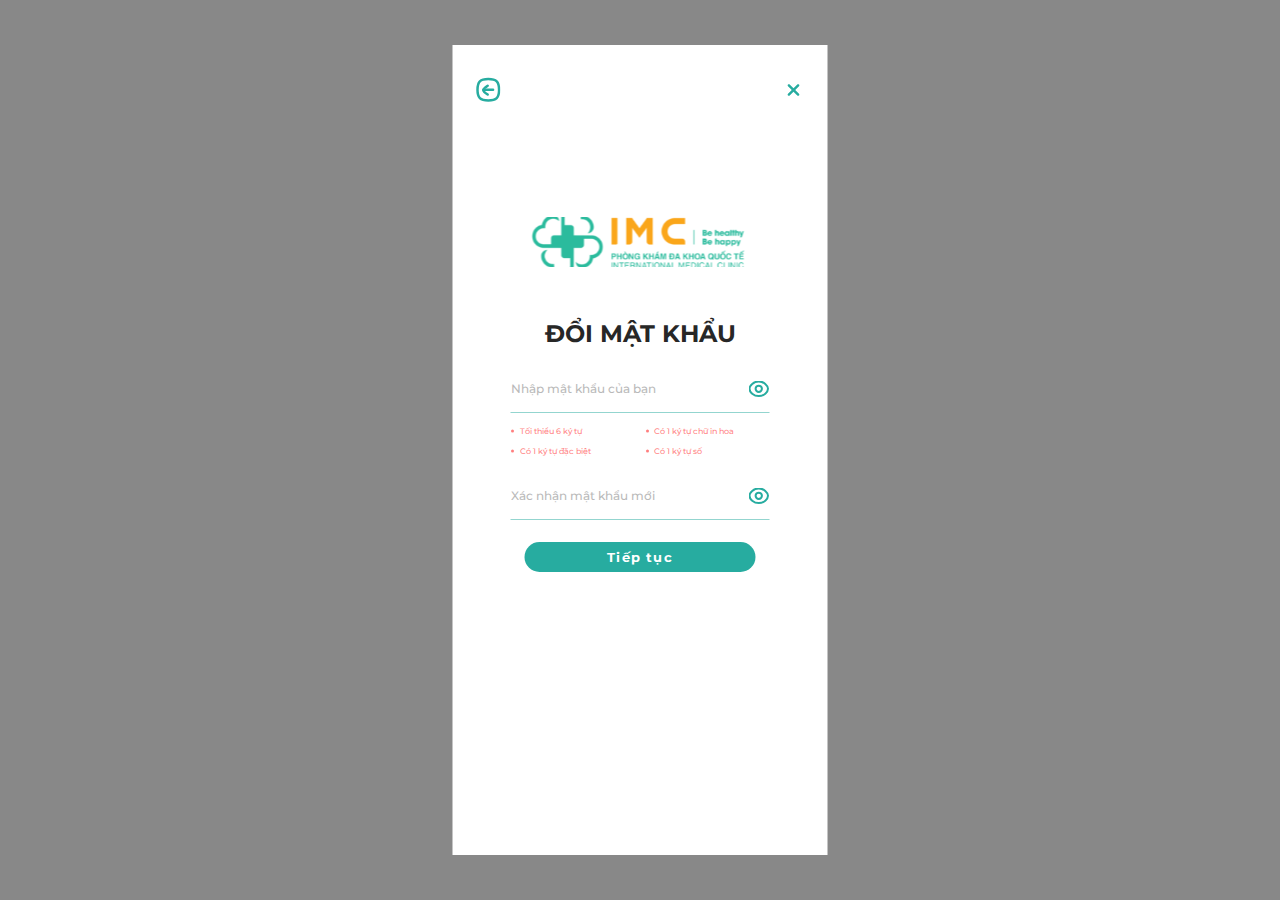
<file: component/change-password/index.html>
<!DOCTYPE html>
<html lang="en">
<head>
    <meta charset="UTF-8">
    <meta http-equiv="X-UA-Compatible" content="IE=edge">
    <meta name="viewport" content="width=device-width, initial-scale=1.0">
    <title>Document</title>
    <link rel="stylesheet" href="../../css/main.css">
    <link rel="stylesheet" href="../../css/change-password.css">
</head>
<body style="background: #888;">
    <div class="layout">
        <header>
            <div class="icon-back">
                <img src="../../icon/icon-back.svg" alt="">
            </div>
            <div class="icon-close">
                <img src="../../icon/icon-close.svg" alt="">
            </div>
        </header>

        <main>
            <div class="logo">
                <img src="../../images/logo-login.svg" alt="">
            </div>
            <div class="box-login">
                <h1 class="title">ĐỔI MẬT KHẨU</h1>

                <div class="box-input">
                    <input type="text" placeholder="Nhập mật khẩu của bạn">
                    <img src="../../icon/icon-eye.svg" alt="">
                </div>
                <ul class="note-password">
                    <li>Tối thiểu 6 ký tự</li>
                    <li>Có 1 ký tự chữ in hoa</li>
                    <li>Có 1 ký tự đặc biệt</li>
                    <li>Có 1 ký tự số </li>
                </ul>
                <div class="box-input">
                    <input type="text" placeholder="Xác nhận mật khẩu mới">
                    <img src="../../icon/icon-eye.svg" alt="">
                </div>

                <button>Tiếp tục</button>
            </div>
        </main>
    </div>
</body>
</html>
</file>
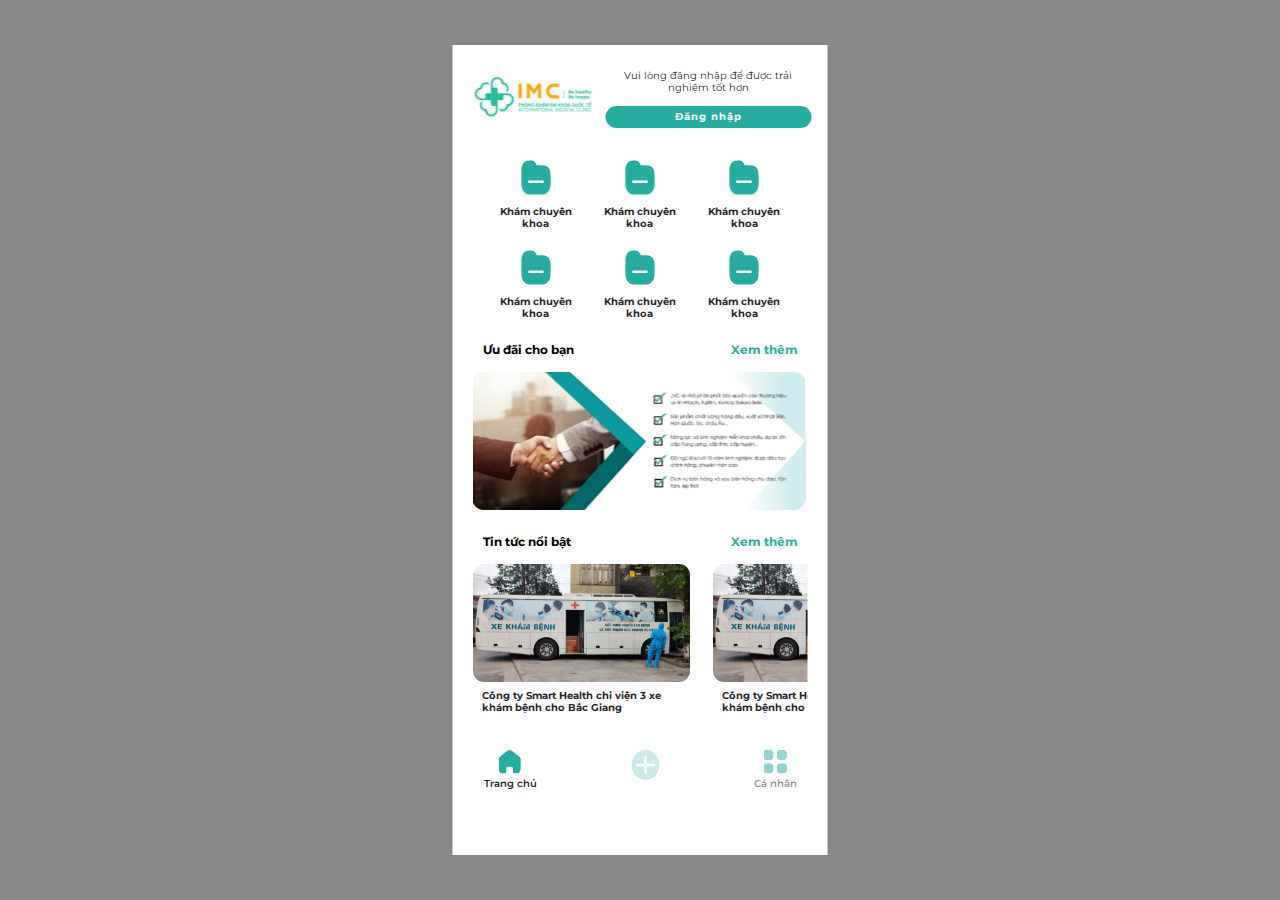
<file: component/home/index.html>
<!DOCTYPE html>
<html lang="en">
<head>
    <meta charset="UTF-8">
    <meta http-equiv="X-UA-Compatible" content="IE=edge">
    <meta name="viewport" content="width=device-width, initial-scale=1.0">
    <title>Document</title>
    <link rel="stylesheet" href="../../css/main.css">
    <link rel="stylesheet" href="../../css/home.css">
</head>
<body style="background: #888;">
    <div class="layout">
        <header>
            <div class="logo">
                <img src="../../images/logo.svg" alt="">
            </div>
            <div class="box-txt">
                <p>Vui lòng đăng nhập để được trải nghiệm tốt hơn</p>
                <button>Đăng nhập</button>
            </div>
        </header>

        <main>
            <ul class="list-service">
                <li>
                    <div class="box-img">
                        <img src="../../icon/icon-folder.svg" alt="">
                    </div>
                    <div class="box-txt">
                        <p>Khám chuyên khoa</p>
                    </div>
                </li>
                <li>
                    <div class="box-img">
                        <img src="../../icon/icon-folder.svg" alt="">
                    </div>
                    <div class="box-txt">
                        <p>Khám chuyên khoa</p>
                    </div>
                </li>
                <li>
                    <div class="box-img">
                        <img src="../../icon/icon-folder.svg" alt="">
                    </div>
                    <div class="box-txt">
                        <p>Khám chuyên khoa</p>
                    </div>
                </li>
                <li>
                    <div class="box-img">
                        <img src="../../icon/icon-folder.svg" alt="">
                    </div>
                    <div class="box-txt">
                        <p>Khám chuyên khoa</p>
                    </div>
                </li>
                <li>
                    <div class="box-img">
                        <img src="../../icon/icon-folder.svg" alt="">
                    </div>
                    <div class="box-txt">
                        <p>Khám chuyên khoa</p>
                    </div>
                </li>
                <li>
                    <div class="box-img">
                        <img src="../../icon/icon-folder.svg" alt="">
                    </div>
                    <div class="box-txt">
                        <p>Khám chuyên khoa</p>
                    </div>
                </li>
            </ul>

            <div class="promotion">
                <div class="title">
                    <span>Ưu đãi cho bạn</span>
                    <span style="color: #27ACA0; cursor: pointer;">Xem thêm</span>
                </div>
                <div class="box-img">
                    <img src="../../images/banner-post.svg" alt="">
                </div>
            </div>

            <div class="promotion">
                <div class="title">
                    <span>Tin tức nổi bật</span>
                    <span style="color: #27ACA0; cursor: pointer;">Xem thêm</span>
                </div>
                <ul class="list-post">
                    <li>
                        <div class="box-img">
                            <img src="../../images/banner.svg" alt="">
                        </div>
                        <div class="box-txt">
                            <p>Công ty Smart Health chi viện 3 xe khám bệnh cho Bắc Giang</p>
                        </div>
                    </li>
                    <li>
                        <div class="box-img">
                            <img src="../../images/banner.svg" alt="">
                        </div>
                        <div class="box-txt">
                            <p>Công ty Smart Health chi viện 3 xe khám bệnh cho Bắc Giang</p>
                        </div>
                    </li>
                    <li>
                        <div class="box-img">
                            <img src="../../images/banner.svg" alt="">
                        </div>
                        <div class="box-txt">
                            <p>Công ty Smart Health chi viện 3 xe khám bệnh cho Bắc Giang</p>
                        </div>
                    </li>
                    <li>
                        <div class="box-img">
                            <img src="../../images/banner.svg" alt="">
                        </div>
                        <div class="box-txt">
                            <p>Công ty Smart Health chi viện 3 xe khám bệnh cho Bắc Giang</p>
                        </div>
                    </li>
                </ul>
            </div>

        </main>

        <footer>
            <ul class="list-footer">
                <li class="active">
                    <div class="box-img">
                        <img src="../../icon/icon-home.svg" alt="">
                    </div>
                    <div class="box-txt">
                        Trang chủ
                    </div>
                </li>
                <li>
                    <div class="box-img">
                        <img src="../../icon/icon-add.svg" alt="">
                    </div>
                </li>
                <li>
                    <div class="box-img">
                        <img src="../../icon/icon-profile.svg" alt="">
                    </div>
                    <div class="box-txt">
                        Cá nhân
                    </div>
                </li>
            </ul>
        </footer>
    </div>
</body>
</html>
</file>
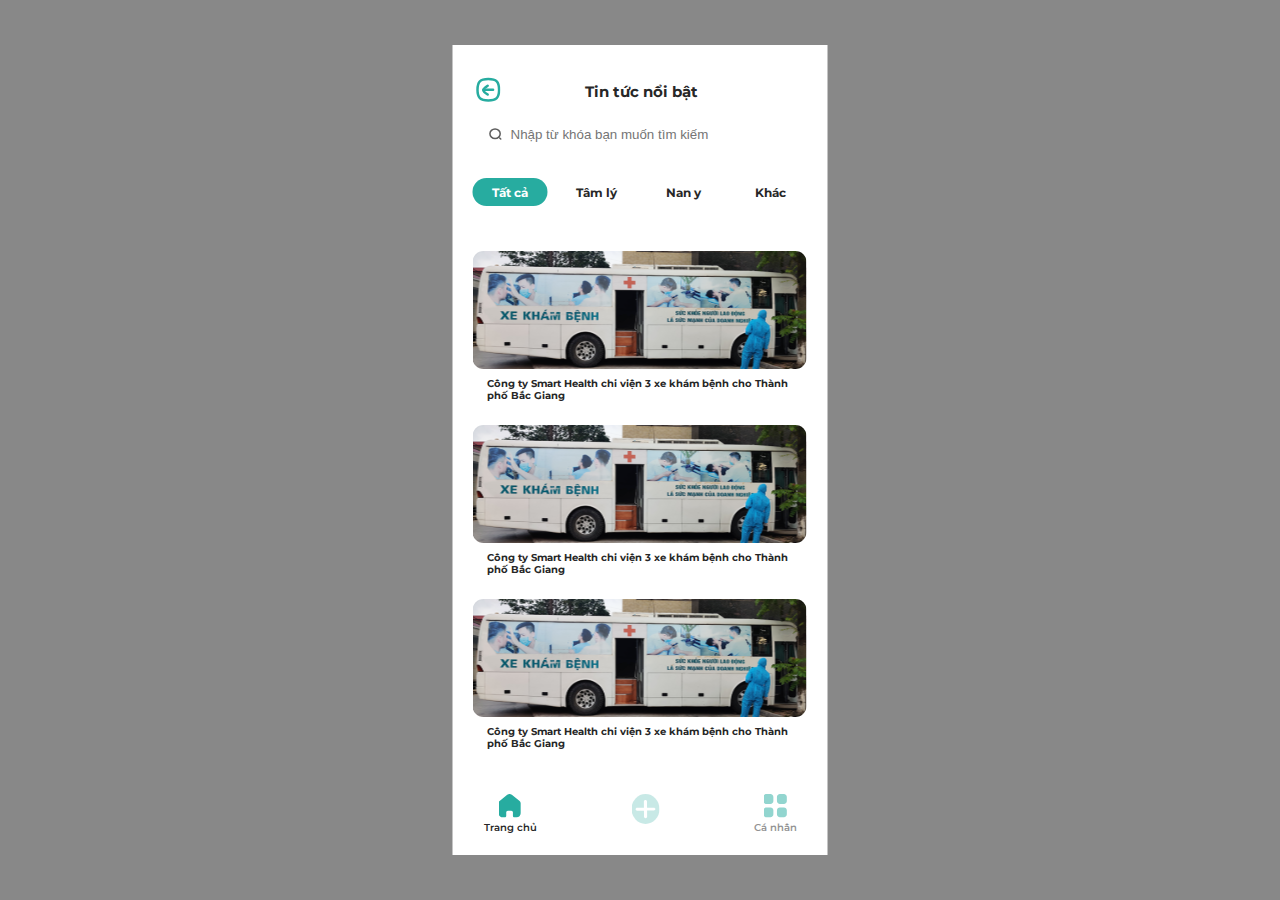
<file: component/lisst-post/index.html>
<!DOCTYPE html>
<html lang="en">
<head>
    <meta charset="UTF-8">
    <meta http-equiv="X-UA-Compatible" content="IE=edge">
    <meta name="viewport" content="width=device-width, initial-scale=1.0">
    <title>Document</title>
    <link rel="stylesheet" href="../../css/main.css">
    <link rel="stylesheet" href="../../css/list-post.css">
</head>
<body style="background: #888;">
    <div class="layout">
        <header>
            <div class="icon-back">
                <img src="../../icon/icon-back.svg" alt="">
            </div>
            <div class="title">
                <p>Tin tức nổi bật</p>
            </div>
            <div class="icon-close" style="opacity: 0;">
                <img src="../../icon/icon-close.svg" alt="">
            </div>
        </header>

        <div class="header-search">
            <input type="text" name="" id="" placeholder="Nhập từ khóa bạn muốn tìm kiếm">
            <img src="../../icon/icon-search.svg" alt="">
        </div>

        <main>
            <ul class="list-tab-post">
                <li class="active">Tất cả</li>
                <li>Tâm lý</li>
                <li>Nan y</li>
                <li>Khác</li>
            </ul>

            <ul class="list-content-post">
                <li>
                    <div class="box-img">
                        <img src="../../images/banner-1.svg" alt="">
                    </div>
                    <div class="box-txt">
                        <p>Công ty Smart Health chi viện 3 xe khám bệnh cho Thành phố Bắc Giang</p>
                    </div>
                </li>
                <li>
                    <div class="box-img">
                        <img src="../../images/banner-1.svg" alt="">
                    </div>
                    <div class="box-txt">
                        <p>Công ty Smart Health chi viện 3 xe khám bệnh cho Thành phố Bắc Giang</p>
                    </div>
                </li>
                <li>
                    <div class="box-img">
                        <img src="../../images/banner-1.svg" alt="">
                    </div>
                    <div class="box-txt">
                        <p>Công ty Smart Health chi viện 3 xe khám bệnh cho Thành phố Bắc Giang</p>
                    </div>
                </li>
            </ul>
        </main>

        <footer>
            <ul class="list-footer">
                <li class="active">
                    <div class="box-img">
                        <img src="../../icon/icon-home.svg" alt="">
                    </div>
                    <div class="box-txt">
                        Trang chủ
                    </div>
                </li>
                <li>
                    <div class="box-img">
                        <img src="../../icon/icon-add.svg" alt="">
                    </div>
                </li>
                <li>
                    <div class="box-img">
                        <img src="../../icon/icon-profile.svg" alt="">
                    </div>
                    <div class="box-txt">
                        Cá nhân
                    </div>
                </li>
            </ul>
        </footer>
    </div>
</body>
</html>
</file>
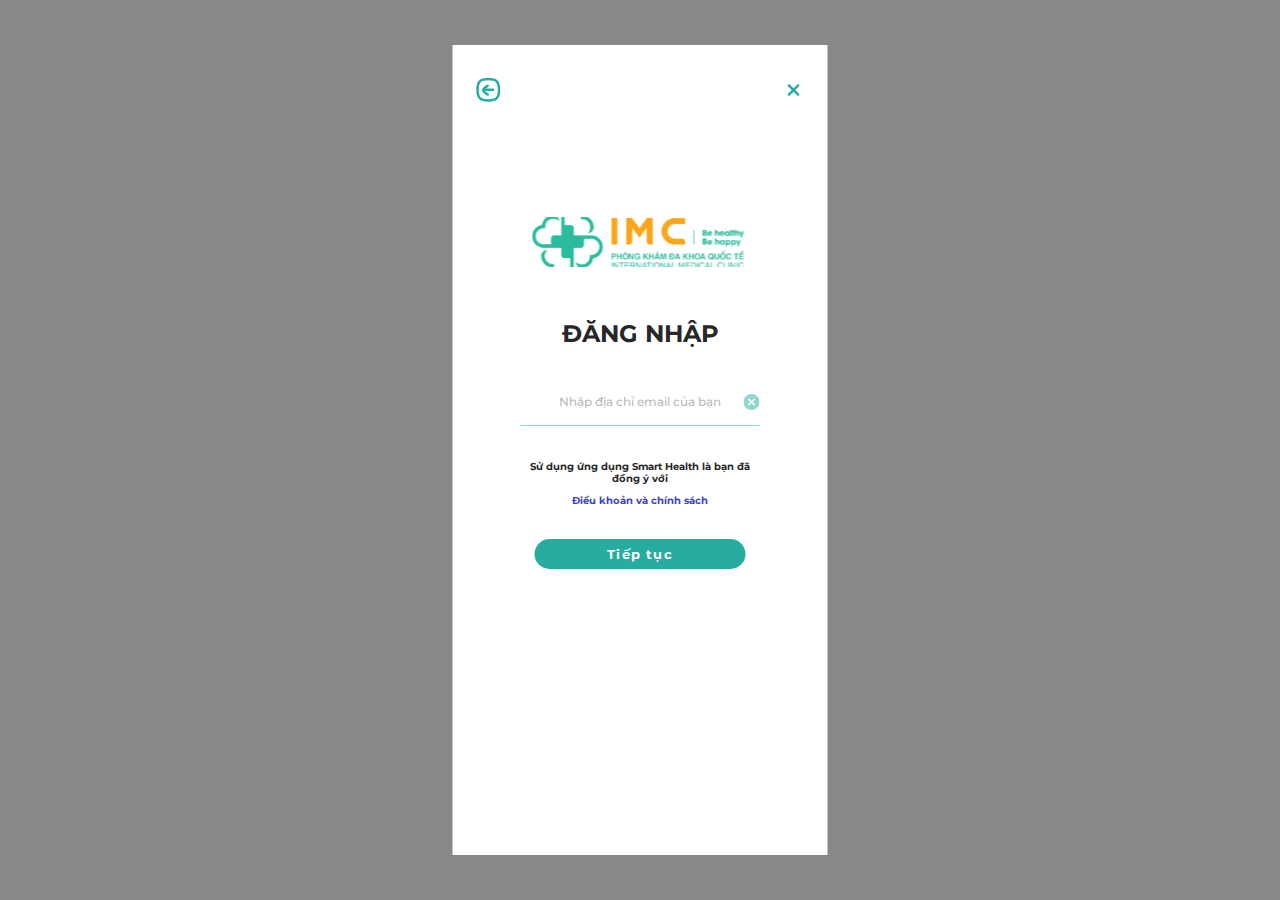
<file: component/login/index.html>
<!DOCTYPE html>
<html lang="en">
<head>
    <meta charset="UTF-8">
    <meta http-equiv="X-UA-Compatible" content="IE=edge">
    <meta name="viewport" content="width=device-width, initial-scale=1.0">
    <title>Document</title>
    <link rel="stylesheet" href="../../css/main.css">
    <link rel="stylesheet" href="../../css/login.css">
</head>
<body style="background: #888;">
    <div class="layout">
        <header>
            <div class="icon-back">
                <img src="../../icon/icon-back.svg" alt="">
            </div>
            <div class="icon-close">
                <img src="../../icon/icon-close.svg" alt="">
            </div>
        </header>

        <main>
            <div class="logo">
                <img src="../../images/logo-login.svg" alt="">
            </div>
            <div class="box-login">
                <h1 class="title">ĐĂNG NHẬP</h1>
                <div class="box-input">
                    <input type="text" placeholder="Nhập địa chỉ email của bạn">
                    <img src="../../icon/icon-clear.svg" alt="">
                </div>
                <p class="note">Sử dụng ứng dụng Smart Health là bạn đã đồng ý với</p>
                <p class="note" style="color: #3A40CB; cursor: pointer;">Điều khoản và chính sách</p>
                <button>Tiếp tục</button>
            </div>
        </main>
    </div>
</body>
</html>
</file>
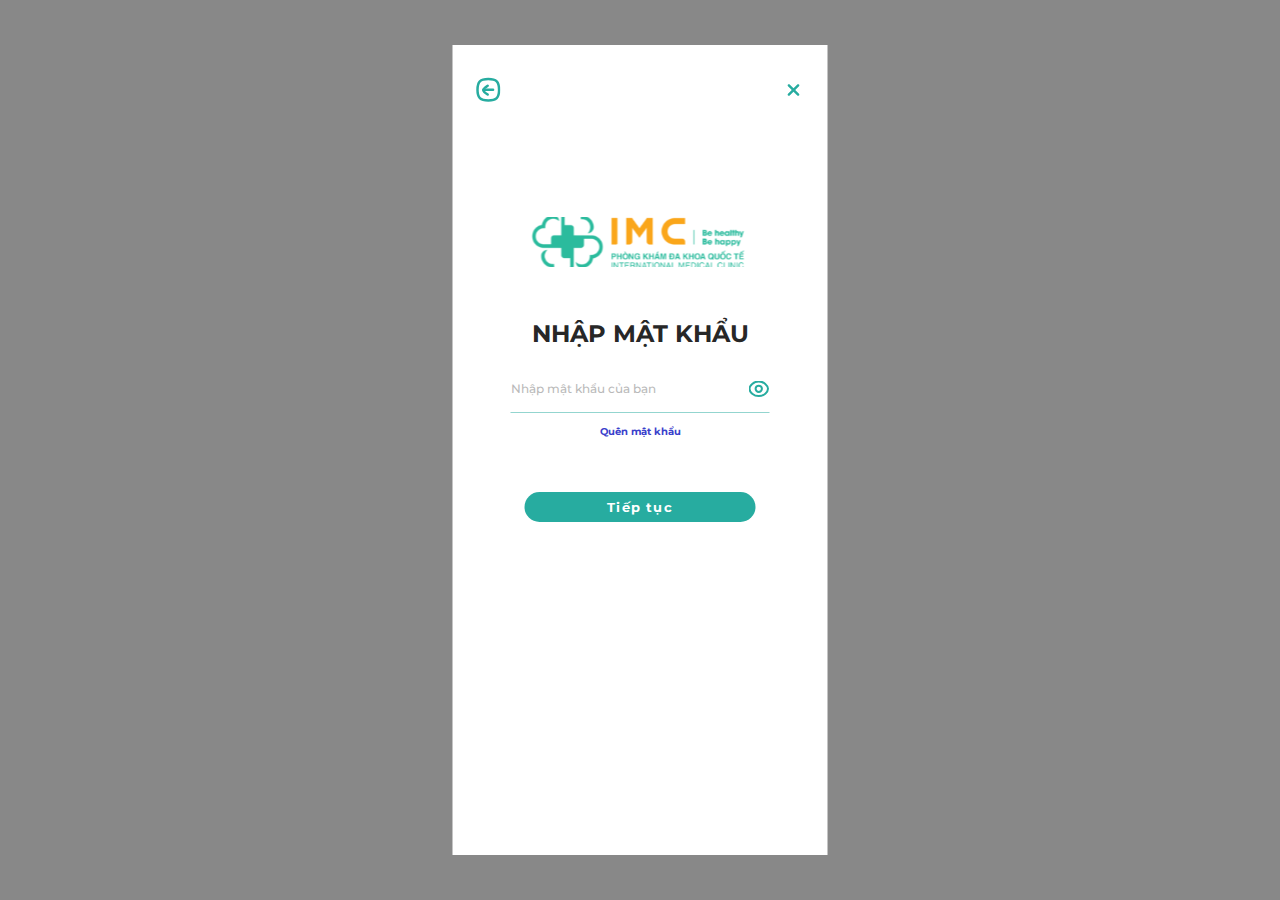
<file: component/password/index.html>
<!DOCTYPE html>
<html lang="en">
<head>
    <meta charset="UTF-8">
    <meta http-equiv="X-UA-Compatible" content="IE=edge">
    <meta name="viewport" content="width=device-width, initial-scale=1.0">
    <title>Document</title>
    <link rel="stylesheet" href="../../css/main.css">
    <link rel="stylesheet" href="../../css/password.css">
</head>
<body style="background: #888;">
    <div class="layout">
        <header>
            <div class="icon-back">
                <img src="../../icon/icon-back.svg" alt="">
            </div>
            <div class="icon-close">
                <img src="../../icon/icon-close.svg" alt="">
            </div>
        </header>

        <main>
            <div class="logo">
                <img src="../../images/logo-login.svg" alt="">
            </div>
            <div class="box-login">
                <h1 class="title">NHẬP MẬT KHẨU</h1>
                <div class="box-input">
                    <input type="text" placeholder="Nhập mật khẩu của bạn">
                    <img src="../../icon/icon-eye.svg" alt="">
                </div>
                <p class="note" style="color: #3A40CB; cursor: pointer;">Quên mật khẩu</p>
                <button>Tiếp tục</button>
            </div>
        </main>
    </div>
</body>
</html>
</file>
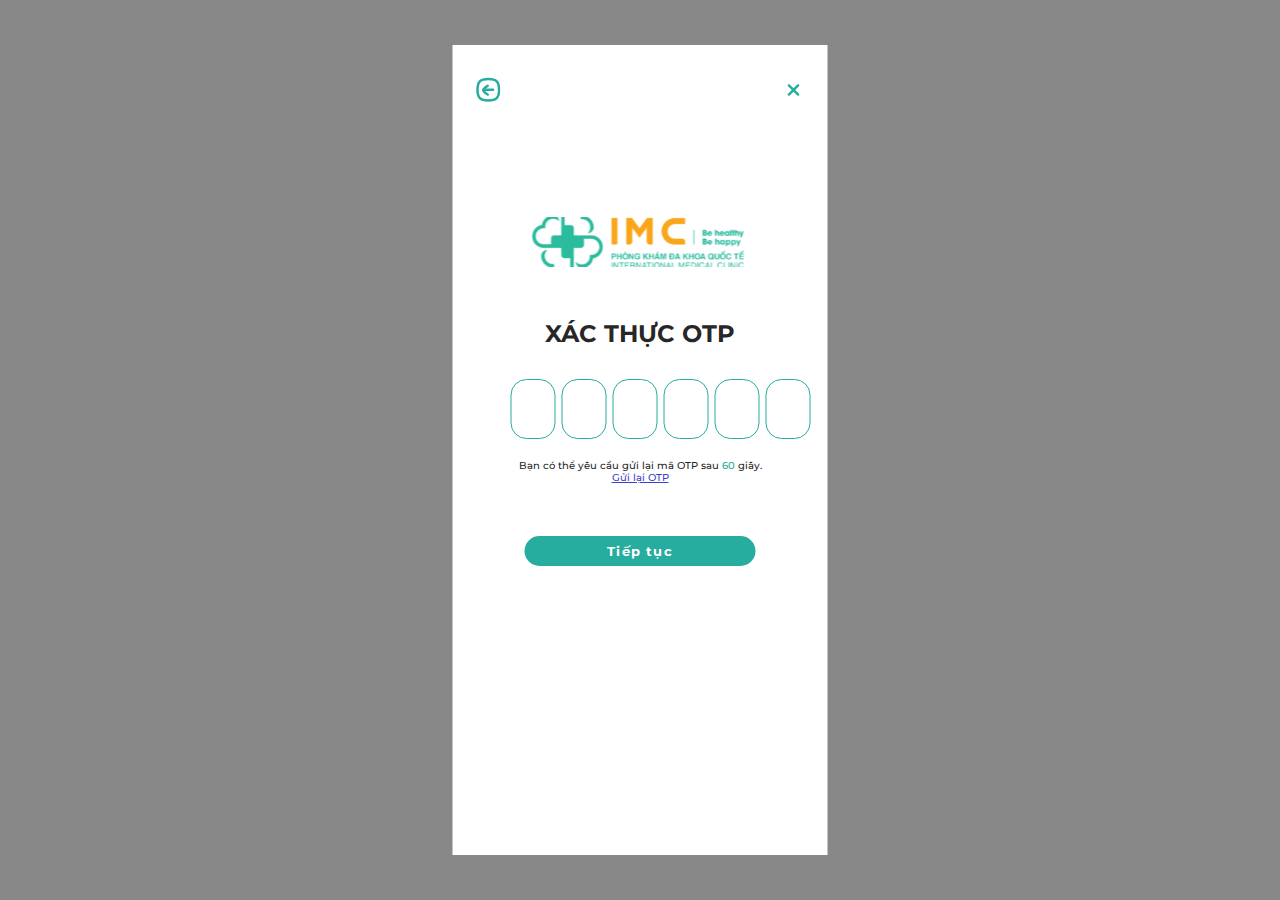
<file: component/profile/index.html>
<!DOCTYPE html>
<html lang="en">
<head>
    <meta charset="UTF-8">
    <meta http-equiv="X-UA-Compatible" content="IE=edge">
    <meta name="viewport" content="width=device-width, initial-scale=1.0">
    <title>Document</title>
    <link rel="stylesheet" href="../../css/main.css">
    <link rel="stylesheet" href="../../css/verify-otp.css">
</head>
<body style="background: #888;">
    <div class="layout">
        <header>
            <div class="icon-back">
                <img src="../../icon/icon-back.svg" alt="">
            </div>
            <div class="icon-close">
                <img src="../../icon/icon-close.svg" alt="">
            </div>
        </header>

        <main>
            <div class="logo">
                <img src="../../images/logo-login.svg" alt="">
            </div>
            <div class="box-login">
                <h1 class="title">XÁC THỰC OTP</h1>
                <div class="box-otp">
                    <input type="number" name="" id="">
                    <input type="number" name="" id="">
                    <input type="number" name="" id="">
                    <input type="number" name="" id="">
                    <input type="number" name="" id="">
                    <input type="number" name="" id="">
                </div>
                <p class="text">
                    Bạn có thể yêu cầu gửi lại mã OTP sau <span style="color: #27ACA0">60</span> giây. <u style="color: #3A40CB">Gửi lại OTP</u>
                </p>
                <button>Tiếp tục</button>
            </div>
        </main>
    </div>
</body>
</html>
</file>
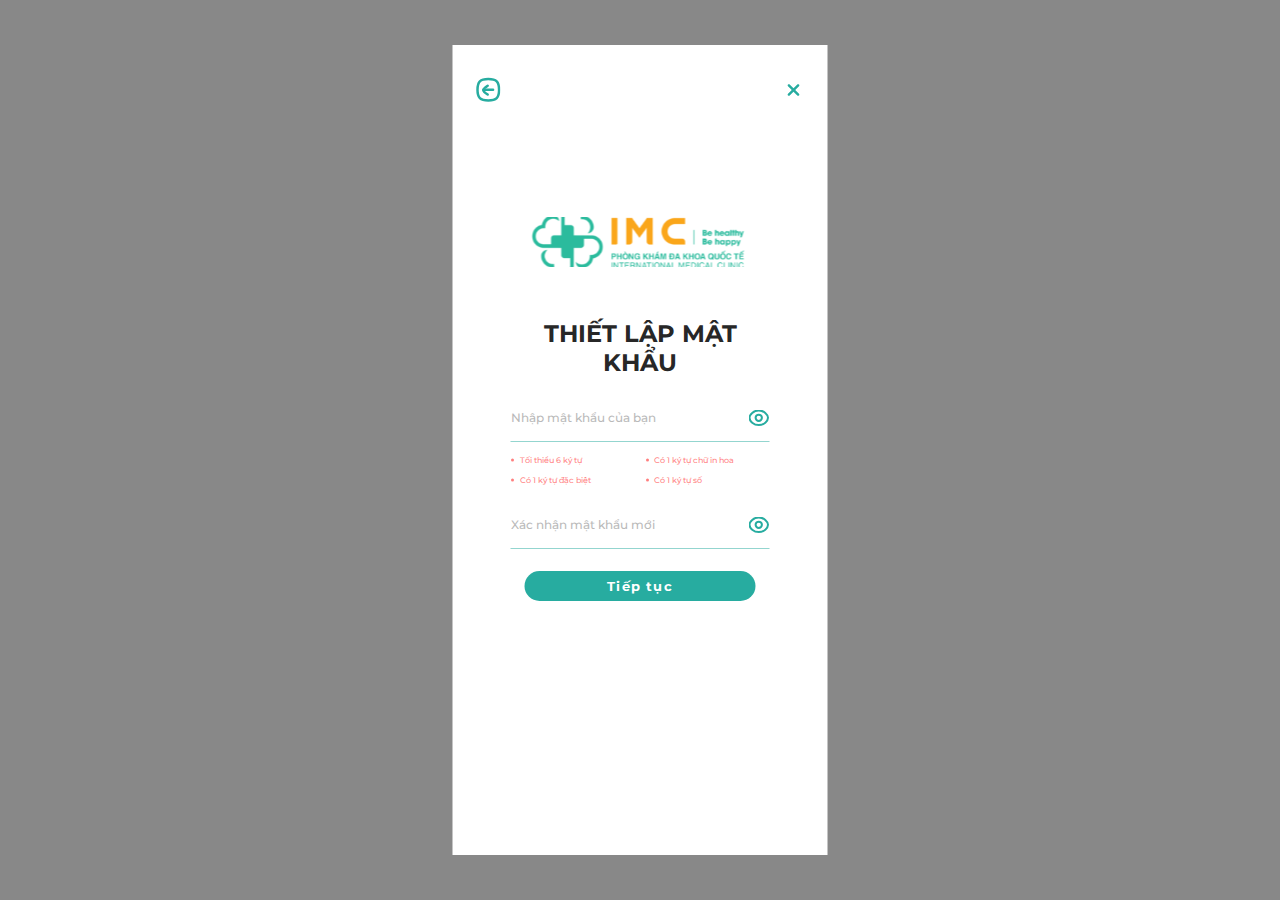
<file: component/set-password/index.html>
<!DOCTYPE html>
<html lang="en">
<head>
    <meta charset="UTF-8">
    <meta http-equiv="X-UA-Compatible" content="IE=edge">
    <meta name="viewport" content="width=device-width, initial-scale=1.0">
    <title>Document</title>
    <link rel="stylesheet" href="../../css/main.css">
    <link rel="stylesheet" href="../../css/change-password.css">
</head>
<body style="background: #888;">
    <div class="layout">
        <header>
            <div class="icon-back">
                <img src="../../icon/icon-back.svg" alt="">
            </div>
            <div class="icon-close">
                <img src="../../icon/icon-close.svg" alt="">
            </div>
        </header>

        <main>
            <div class="logo">
                <img src="../../images/logo-login.svg" alt="">
            </div>
            <div class="box-login">
                <h1 class="title">THIẾT LẬP MẬT KHẨU</h1>

                <div class="box-input">
                    <input type="text" placeholder="Nhập mật khẩu của bạn">
                    <img src="../../icon/icon-eye.svg" alt="">
                </div>
                <ul class="note-password">
                    <li>Tối thiểu 6 ký tự</li>
                    <li>Có 1 ký tự chữ in hoa</li>
                    <li>Có 1 ký tự đặc biệt</li>
                    <li>Có 1 ký tự số </li>
                </ul>
                <div class="box-input">
                    <input type="text" placeholder="Xác nhận mật khẩu mới">
                    <img src="../../icon/icon-eye.svg" alt="">
                </div>

                <button>Tiếp tục</button>
            </div>
        </main>
    </div>
</body>
</html>
</file>
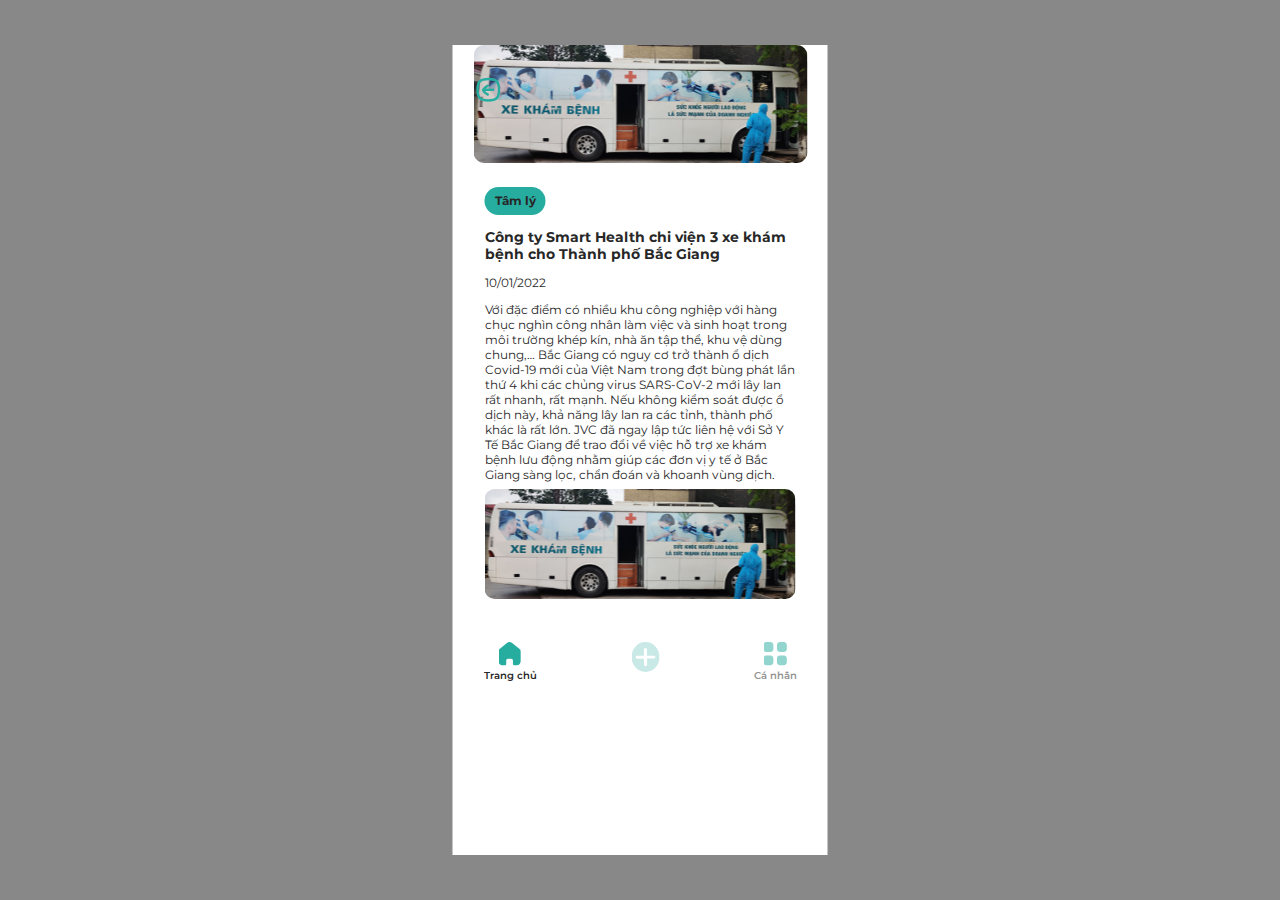
<file: component/single-post/index.html>
<!DOCTYPE html>
<html lang="en">
<head>
    <meta charset="UTF-8">
    <meta http-equiv="X-UA-Compatible" content="IE=edge">
    <meta name="viewport" content="width=device-width, initial-scale=1.0">
    <title>Document</title>
    <link rel="stylesheet" href="../../css/main.css">
    <link rel="stylesheet" href="../../css/single-post.css">
</head>
<body style="background: #888;">
    <div class="layout">
        <header>
            <div class="icon-back">
                <img src="../../icon/icon-back.svg" alt="">
            </div>
            <div class="icon-close" style="opacity: 0;">
                <img src="../../icon/icon-close.svg" alt="">
            </div>
        </header>

        <div class="bg-single">
            <div class="box-img">
                <img src="../../images/banner-1.svg" alt="">
            </div>
        </div>

        <main>
            <div class="content-single-post">
                <span class="category">Tâm lý</span>
                <p class="post-name">Công ty Smart Health chi viện 3 xe khám bệnh cho Thành phố Bắc Giang</p>
                <p class="post-on-date">10/01/2022</p>
                <div class="post-content">
                    <p>Với đặc điểm có nhiều khu công nghiệp với hàng chục nghìn công nhân làm việc và sinh hoạt trong môi trường khép kín, nhà ăn tập thể, khu vệ dùng chung,… Bắc Giang có nguy cơ trở thành ổ dịch Covid-19 mới của Việt Nam trong đợt bùng phát lần thứ 4 khi các chủng virus SARS-CoV-2 mới lây lan rất nhanh, rất mạnh. Nếu không kiểm soát được ổ dịch này, khả năng lây lan ra các tỉnh, thành phố khác là rất lớn. JVC đã ngay lập tức liên hệ với Sở Y Tế Bắc Giang để trao đổi về việc hỗ trợ xe khám bệnh lưu động nhằm giúp các đơn vị y tế ở Bắc Giang sàng lọc, chẩn đoán và khoanh vùng dịch.</p>
                    <img src="../../images/banner-1.svg" alt="">
                </div>
            </div>
        </main>

        <footer>
            <ul class="list-footer">
                <li class="active">
                    <div class="box-img">
                        <img src="../../icon/icon-home.svg" alt="">
                    </div>
                    <div class="box-txt">
                        Trang chủ
                    </div>
                </li>
                <li>
                    <div class="box-img">
                        <img src="../../icon/icon-add.svg" alt="">
                    </div>
                </li>
                <li>
                    <div class="box-img">
                        <img src="../../icon/icon-profile.svg" alt="">
                    </div>
                    <div class="box-txt">
                        Cá nhân
                    </div>
                </li>
            </ul>
        </footer>
    </div>
</body>
</html>
</file>
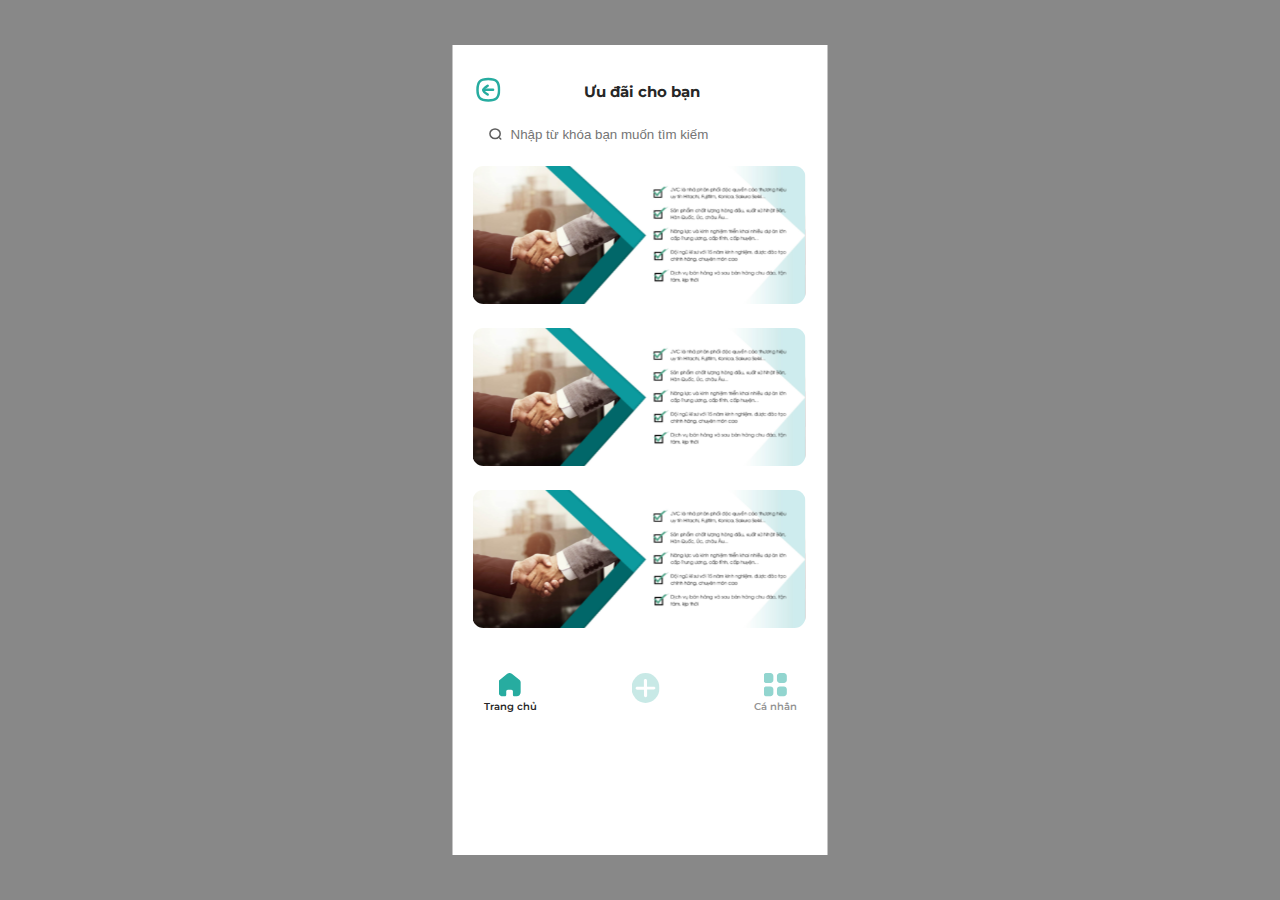
<file: component/single-promotion/index.html>
<!DOCTYPE html>
<html lang="en">
<head>
    <meta charset="UTF-8">
    <meta http-equiv="X-UA-Compatible" content="IE=edge">
    <meta name="viewport" content="width=device-width, initial-scale=1.0">
    <title>Document</title>
    <link rel="stylesheet" href="../../css/main.css">
    <link rel="stylesheet" href="../../css/single-promotion.css">
</head>
<body style="background: #888;">
    <div class="layout">
        <header>
            <div class="icon-back">
                <img src="../../icon/icon-back.svg" alt="">
            </div>
            <div class="title">
                <p>Ưu đãi cho bạn</p>
            </div>
            <div class="icon-close" style="opacity: 0;">
                <img src="../../icon/icon-close.svg" alt="">
            </div>
        </header>

        <div class="header-search">
            <input type="text" name="" id="" placeholder="Nhập từ khóa bạn muốn tìm kiếm">
            <img src="../../icon/icon-search.svg" alt="">
        </div>

        <main>
            <ul class="list-promotion">
                <li>
                    <img src="../../images/banner-post.svg" alt="">
                </li>
                <li>
                    <img src="../../images/banner-post.svg" alt="">
                </li>
                <li>
                    <img src="../../images/banner-post.svg" alt="">
                </li>
            </ul>
        </main>

        <footer>
            <ul class="list-footer">
                <li class="active">
                    <div class="box-img">
                        <img src="../../icon/icon-home.svg" alt="">
                    </div>
                    <div class="box-txt">
                        Trang chủ
                    </div>
                </li>
                <li>
                    <div class="box-img">
                        <img src="../../icon/icon-add.svg" alt="">
                    </div>
                </li>
                <li>
                    <div class="box-img">
                        <img src="../../icon/icon-profile.svg" alt="">
                    </div>
                    <div class="box-txt">
                        Cá nhân
                    </div>
                </li>
            </ul>
        </footer>
    </div>
</body>
</html>
</file>
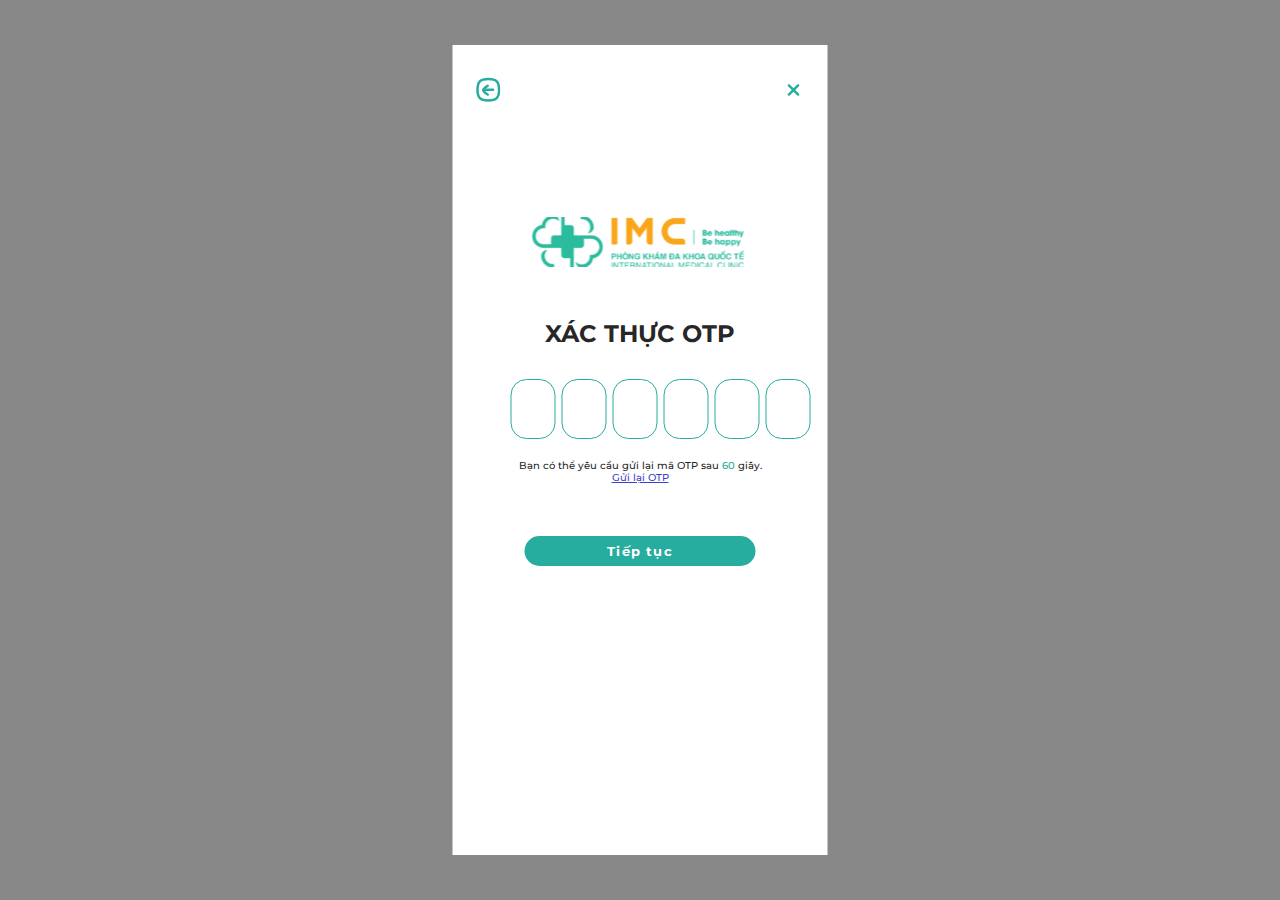
<file: component/verify-otp/index.html>
<!DOCTYPE html>
<html lang="en">
<head>
    <meta charset="UTF-8">
    <meta http-equiv="X-UA-Compatible" content="IE=edge">
    <meta name="viewport" content="width=device-width, initial-scale=1.0">
    <title>Document</title>
    <link rel="stylesheet" href="../../css/main.css">
    <link rel="stylesheet" href="../../css/verify-otp.css">
</head>
<body style="background: #888;">
    <div class="layout">
        <header>
            <div class="icon-back">
                <img src="../../icon/icon-back.svg" alt="">
            </div>
            <div class="icon-close">
                <img src="../../icon/icon-close.svg" alt="">
            </div>
        </header>

        <main>
            <div class="logo">
                <img src="../../images/logo-login.svg" alt="">
            </div>
            <div class="box-login">
                <h1 class="title">XÁC THỰC OTP</h1>
                <div class="box-otp">
                    <input type="number" name="" id="">
                    <input type="number" name="" id="">
                    <input type="number" name="" id="">
                    <input type="number" name="" id="">
                    <input type="number" name="" id="">
                    <input type="number" name="" id="">
                </div>
                <p class="text">
                    Bạn có thể yêu cầu gửi lại mã OTP sau <span style="color: #27ACA0">60</span> giây. <u style="color: #3A40CB">Gửi lại OTP</u>
                </p>
                <button>Tiếp tục</button>
            </div>
        </main>
    </main>
</body>
</html>
</file>
<file: css/main.css>
* {
  margin: 0;
  padding: 0;
  -webkit-box-sizing: border-box;
          box-sizing: border-box;
}

@font-face {
  font-family: Montserrat-Bold;
  src: url(../font/Montserrat-Bold.ttf);
}

@font-face {
  font-family: Montserrat-Medium;
  src: url(../font/Montserrat-Medium.ttf);
}

@font-face {
  font-family: Montserrat-Regular;
  src: url(../font/Montserrat-Regular.ttf);
}

@font-face {
  font-family: Montserrat-SemiBold;
  src: url(../font/Montserrat-SemiBold.ttf);
}

main .logo {
  margin: 79px 0 25px 0;
  text-align: center;
}

main img {
  width: auto;
}

main .box-login {
  border-radius: 24px;
  width: calc(100% - 54px);
  margin: 0 auto;
  padding: 23px 21px 18px 21px;
  text-align: center;
}

main .box-login h1.title {
  font-family: Montserrat-Bold;
  font-size: 24px;
  line-height: 29px;
  color: #272727;
  margin-bottom: 44px;
}

main .box-login .box-input {
  position: relative;
  margin-bottom: 51px;
}

main .box-login .box-input input {
  width: 100%;
  height: 15px;
  font-family: Montserrat-Medium;
  font-size: 12px;
  line-height: 15px;
  border: none;
  text-align: center;
  color: #272727;
}

main .box-login .box-input input::-webkit-input-placeholder {
  opacity: 0.5;
}

main .box-login .box-input input:-ms-input-placeholder {
  opacity: 0.5;
}

main .box-login .box-input input::-ms-input-placeholder {
  opacity: 0.5;
}

main .box-login .box-input input::placeholder {
  opacity: 0.5;
}

main .box-login .box-input img {
  position: absolute;
  right: 0;
  top: calc(50% + 1px);
  -webkit-transform: translate(0%, -50%);
          transform: translate(0%, -50%);
  cursor: pointer;
}

main .box-login .box-input:after {
  content: " ";
  background: #27ACA0;
  display: block;
  height: 1px;
  width: 100%;
  position: absolute;
  left: 0;
  bottom: -16px;
  opacity: 0.5;
}

main .box-login p.note {
  font-size: 10px;
  line-height: 12px;
  margin-bottom: 10px;
  color: #272727;
  font-family: Montserrat-Bold;
}

main .box-login button {
  background: #27ACA0;
  border-radius: 16px;
  font-size: 13px;
  line-height: 16px;
  font-family: Montserrat-Bold;
  text-align: center;
  letter-spacing: 0.09em;
  width: calc(100% - 28px);
  height: 30px;
  border: none;
  margin-top: 22px;
  color: #fff;
  cursor: pointer;
}

main .box-login .box-input {
  text-align: left;
  margin-bottom: 29px;
}

main .box-login .box-input input {
  text-align: left;
  width: calc(100% - 40px);
}

main .box-login ul.note-password {
  display: -ms-grid;
  display: grid;
  -ms-grid-columns: (1fr)[2];
      grid-template-columns: repeat(2, 1fr);
  grid-gap: 10px;
  font-size: 8px;
  font-family: Montserrat-Medium;
  line-height: 10px;
  color: #FF0000;
  opacity: 0.5;
  text-align: left;
  margin-bottom: 30px;
  list-style: none;
}

main .box-login ul.note-password li {
  position: relative;
  padding-left: 9px;
}

main .box-login ul.note-password li:before {
  content: " ";
  background: #FF0000;
  width: 3px;
  height: 3px;
  border-radius: 50%;
  display: block;
  position: absolute;
  top: 50%;
  left: 2px;
  -webkit-transform: translate(-50%, -50%);
          transform: translate(-50%, -50%);
}

main .box-login button {
  margin-top: 9px;
}

header {
  padding: 25px 16px 10px 21px;
}

header .logo img {
  max-width: 149px;
  width: 100%;
}

header .box-txt {
  text-align: center;
  font-size: 10px;
  line-height: 12px;
  color: #272727;
  padding-left: 10px;
  font-family: Montserrat-Regular;
}

header .box-txt button {
  background: #27ACA0;
  border-radius: 16px;
  border: none;
  width: 100%;
  height: 22px;
  color: #fff;
  font-size: 10px;
  line-height: 12px;
  text-align: center;
  letter-spacing: 0.09em;
  font-family: Montserrat-Bold;
  margin-top: 12px;
  cursor: pointer;
}

main {
  padding: 0 20px;
}

main ul.list-service {
  list-style: none;
  display: -ms-grid;
  display: grid;
  -ms-grid-columns: (1fr)[3];
      grid-template-columns: repeat(3, 1fr);
  grid-gap: 20px;
  padding: 0 21px;
  text-align: center;
  margin: 22px 0;
}

main ul.list-service li {
  font-size: 10px;
  cursor: pointer;
  line-height: 12px;
  text-align: center;
  font-family: Montserrat-Bold;
  color: #272727;
}

main ul.list-service li .box-img {
  margin-bottom: 8px;
}

main .promotion {
  margin: 20px 0 15px 0;
}

main .promotion .title {
  font-size: 12px;
  line-height: 15px;
  font-family: Montserrat-Bold;
  display: -webkit-box;
  display: -ms-flexbox;
  display: flex;
  -webkit-box-align: center;
      -ms-flex-align: center;
          align-items: center;
  -webkit-box-pack: justify;
      -ms-flex-pack: justify;
          justify-content: space-between;
  padding: 0 10px;
  margin-bottom: 15px;
}

main ul.list-post {
  list-style: none;
  display: -webkit-box;
  display: -ms-flexbox;
  display: flex;
  overflow-x: scroll;
}

main ul.list-post li {
  margin-right: 23px;
}

main ul.list-post li .box-img {
  margin-bottom: 4px;
}

main ul.list-post li .box-txt {
  font-size: 10px;
  line-height: 12px;
  color: #272727;
  font-family: Montserrat-Bold;
  padding-left: 9px;
}

main ul.list-post::-webkit-scrollbar {
  display: none;
}

footer {
  height: 88px;
  padding: 21px 31px 30px 31px;
}

footer ul.list-footer {
  list-style: none;
  display: -webkit-box;
  display: -ms-flexbox;
  display: flex;
  width: 100%;
  -webkit-box-pack: justify;
      -ms-flex-pack: justify;
          justify-content: space-between;
  text-align: center;
}

footer ul.list-footer li {
  opacity: 0.5;
}

footer ul.list-footer li.active {
  opacity: 1;
}

footer ul.list-footer li img {
  cursor: pointer;
}

footer ul.list-footer li .box-txt {
  font-size: 10px;
  line-height: 12px;
  text-align: center;
  font-family: Montserrat-SemiBold;
  color: #272727;
}

main .box-login button {
  margin-top: 44px;
}

main .box-login .box-input {
  text-align: left;
  margin-bottom: 29px;
}

main .box-login .box-input input {
  text-align: left;
  width: calc(100% - 40px);
}

main .box-login ul.note-password {
  display: -ms-grid;
  display: grid;
  -ms-grid-columns: (1fr)[2];
      grid-template-columns: repeat(2, 1fr);
  grid-gap: 10px;
  font-size: 8px;
  font-family: Montserrat-Medium;
  line-height: 10px;
  color: #FF0000;
  opacity: 0.5;
  text-align: left;
  margin-bottom: 30px;
  list-style: none;
}

main .box-login ul.note-password li {
  position: relative;
  padding-left: 9px;
}

main .box-login ul.note-password li:before {
  content: " ";
  background: #FF0000;
  width: 3px;
  height: 3px;
  border-radius: 50%;
  display: block;
  position: absolute;
  top: 50%;
  left: 2px;
  -webkit-transform: translate(-50%, -50%);
          transform: translate(-50%, -50%);
}

main .box-login button {
  margin-top: 9px;
}

main .box-login {
  padding-left: 11px;
  padding-right: 11px;
}

main .box-login h1.title {
  margin-bottom: 31px;
}

main .box-login .box-otp {
  display: -ms-grid;
  display: grid;
  -ms-grid-columns: (1fr)[6];
      grid-template-columns: repeat(6, 1fr);
  grid-gap: 6px;
  margin-bottom: 21px;
}

main .box-login .box-otp input {
  width: 45px;
  height: 60px;
  background: #FFFFFF;
  border: 1px solid #27ACA0;
  -webkit-box-sizing: border-box;
          box-sizing: border-box;
  border-radius: 16px;
  font-size: 20px;
  text-align: center;
  color: #000;
}

main .box-login .box-otp input[type='number']::-webkit-inner-spin-button,
main .box-login .box-otp input[type='number']::-webkit-outer-spin-button {
  -webkit-appearance: none;
  margin: 0;
}

main .box-login p.text {
  font-size: 10px;
  line-height: 12px;
  text-align: center;
  font-family: Montserrat-Medium;
  color: #272727;
}

main .box-login p.text u {
  cursor: pointer;
}

main .box-login button {
  margin-top: 52px;
}

ul.list-promotion li {
  margin-bottom: 20px;
}

.bg-single {
  position: fixed;
  top: 0;
  left: 0;
  width: 100%;
  z-index: -1;
}

.bg-single .box-img {
  text-align: center;
}

header .title {
  font-size: 15px;
  line-height: 18px;
  color: #272727;
  font-family: Montserrat-Bold;
}

header:after {
  display: none !important;
}

.header-search {
  position: relative;
  background: #FFFFFF;
  border-radius: 16px;
  height: 28px;
  width: calc(100% - 42px);
  margin: 0 auto;
  top: -18px;
  display: -webkit-box;
  display: -ms-flexbox;
  display: flex;
  -webkit-box-align: center;
      -ms-flex-align: center;
          align-items: center;
  -webkit-box-pack: center;
      -ms-flex-pack: center;
          justify-content: center;
}

.header-search input {
  height: 12px;
  padding: 0 37px;
  width: 100%;
  height: 100%;
  border-radius: 16px;
  border: none;
}

.header-search img {
  position: absolute;
  cursor: pointer;
  top: 50%;
  left: 15px;
  -webkit-transform: translate(0, -50%);
          transform: translate(0, -50%);
}

main ul.list-tab-post {
  list-style: none;
  display: -ms-grid;
  display: grid;
  -ms-grid-columns: (1fr)[4];
      grid-template-columns: repeat(4, 1fr);
  grid-gap: 12px;
  margin: 12px 0 45px 0;
}

main ul.list-tab-post li {
  height: 28px;
  background: none;
  border-radius: 16px;
  display: -webkit-box;
  display: -ms-flexbox;
  display: flex;
  -webkit-box-align: center;
      -ms-flex-align: center;
          align-items: center;
  -webkit-box-pack: center;
      -ms-flex-pack: center;
          justify-content: center;
  font-size: 12px;
  line-height: 15px;
  text-align: center;
  color: #272727;
  font-family: Montserrat-Bold;
  -webkit-transition: all 0.5s;
  transition: all 0.5s;
}

main ul.list-tab-post li.active {
  color: #FFFFFF;
  background: #27ACA0;
}

main ul.list-content-post li {
  margin-bottom: 20px;
}

main ul.list-content-post li .box-txt {
  padding: 5px 0 3px 14px;
}

main ul.list-content-post li .box-txt p {
  font-size: 10px;
  line-height: 12px;
  color: #272727;
  font-family: Montserrat-Bold;
}

body {
  background: #888;
}

.layout {
  width: 375px;
  background: #fff;
  height: 90vh;
  position: absolute;
  top: 50%;
  left: 50%;
  -webkit-transform: translate(-50%, -50%);
          transform: translate(-50%, -50%);
}

header {
  height: 93px;
  display: -webkit-box;
  display: -ms-flexbox;
  display: flex;
  -webkit-box-align: center;
      -ms-flex-align: center;
          align-items: center;
  -webkit-box-pack: justify;
      -ms-flex-pack: justify;
          justify-content: space-between;
  padding: 0 23px;
  position: relative;
}

header:after {
  content: "";
  background: #27ACA0;
  display: block;
  width: 100%;
  height: 1px;
  opacity: 0.5;
  position: absolute;
  left: 0;
  bottom: 0;
}

header img {
  cursor: pointer;
}

ul {
  list-style: none;
}
/*# sourceMappingURL=main.css.map */
</file>
<file: css/change-password.css>
main .box-login .box-input {
  text-align: left;
  margin-bottom: 29px;
}

main .box-login .box-input input {
  text-align: left;
  width: calc(100% - 40px);
}

main .box-login ul.note-password {
  display: -ms-grid;
  display: grid;
  -ms-grid-columns: (1fr)[2];
      grid-template-columns: repeat(2, 1fr);
  grid-gap: 10px;
  font-size: 8px;
  font-family: Montserrat-Medium;
  line-height: 10px;
  color: #FF0000;
  opacity: 0.5;
  text-align: left;
  margin-bottom: 30px;
  list-style: none;
}

main .box-login ul.note-password li {
  position: relative;
  padding-left: 9px;
}

main .box-login ul.note-password li:before {
  content: " ";
  background: #FF0000;
  width: 3px;
  height: 3px;
  border-radius: 50%;
  display: block;
  position: absolute;
  top: 50%;
  left: 2px;
  -webkit-transform: translate(-50%, -50%);
          transform: translate(-50%, -50%);
}

main .box-login button {
  margin-top: 9px;
}
/*# sourceMappingURL=change-password.css.map */
</file>
<file: css/home.css>
header {
  padding: 25px 16px 10px 21px;
}

header .logo img {
  max-width: 149px;
  width: 100%;
}

header .box-txt {
  text-align: center;
  font-size: 10px;
  line-height: 12px;
  color: #272727;
  padding-left: 10px;
  font-family: Montserrat-Regular;
}

header .box-txt button {
  background: #27ACA0;
  border-radius: 16px;
  border: none;
  width: 100%;
  height: 22px;
  color: #fff;
  font-size: 10px;
  line-height: 12px;
  text-align: center;
  letter-spacing: 0.09em;
  font-family: Montserrat-Bold;
  margin-top: 12px;
  cursor: pointer;
}

main {
  padding: 0 20px;
}

main ul.list-service {
  list-style: none;
  display: -ms-grid;
  display: grid;
  -ms-grid-columns: (1fr)[3];
      grid-template-columns: repeat(3, 1fr);
  grid-gap: 20px;
  padding: 0 21px;
  text-align: center;
  margin: 22px 0;
}

main ul.list-service li {
  font-size: 10px;
  cursor: pointer;
  line-height: 12px;
  text-align: center;
  font-family: Montserrat-Bold;
  color: #272727;
}

main ul.list-service li .box-img {
  margin-bottom: 8px;
}

main .promotion {
  margin: 20px 0 15px 0;
}

main .promotion .title {
  font-size: 12px;
  line-height: 15px;
  font-family: Montserrat-Bold;
  display: -webkit-box;
  display: -ms-flexbox;
  display: flex;
  -webkit-box-align: center;
      -ms-flex-align: center;
          align-items: center;
  -webkit-box-pack: justify;
      -ms-flex-pack: justify;
          justify-content: space-between;
  padding: 0 10px;
  margin-bottom: 15px;
}

main ul.list-post {
  list-style: none;
  display: -webkit-box;
  display: -ms-flexbox;
  display: flex;
  overflow-x: scroll;
}

main ul.list-post li {
  margin-right: 23px;
}

main ul.list-post li .box-img {
  margin-bottom: 4px;
}

main ul.list-post li .box-txt {
  font-size: 10px;
  line-height: 12px;
  color: #272727;
  font-family: Montserrat-Bold;
  padding-left: 9px;
}

main ul.list-post::-webkit-scrollbar {
  display: none;
}

footer {
  height: 88px;
  padding: 21px 31px 30px 31px;
}

footer ul.list-footer {
  list-style: none;
  display: -webkit-box;
  display: -ms-flexbox;
  display: flex;
  width: 100%;
  -webkit-box-pack: justify;
      -ms-flex-pack: justify;
          justify-content: space-between;
  text-align: center;
}

footer ul.list-footer li {
  opacity: 0.5;
}

footer ul.list-footer li.active {
  opacity: 1;
}

footer ul.list-footer li img {
  cursor: pointer;
}

footer ul.list-footer li .box-txt {
  font-size: 10px;
  line-height: 12px;
  text-align: center;
  font-family: Montserrat-SemiBold;
  color: #272727;
}
/*# sourceMappingURL=home.css.map */
</file>
<file: css/list-post.css>
header .title {
  font-size: 15px;
  line-height: 18px;
  color: #272727;
  font-family: Montserrat-Bold;
}

header:after {
  display: none !important;
}

.header-search {
  position: relative;
  background: #FFFFFF;
  border-radius: 16px;
  height: 28px;
  width: calc(100% - 42px);
  margin: 0 auto;
  top: -18px;
  display: -webkit-box;
  display: -ms-flexbox;
  display: flex;
  -webkit-box-align: center;
      -ms-flex-align: center;
          align-items: center;
  -webkit-box-pack: center;
      -ms-flex-pack: center;
          justify-content: center;
}

.header-search input {
  height: 12px;
  padding: 0 37px;
  width: 100%;
  height: 100%;
  border-radius: 16px;
  border: none;
}

.header-search img {
  position: absolute;
  cursor: pointer;
  top: 50%;
  left: 15px;
  -webkit-transform: translate(0, -50%);
          transform: translate(0, -50%);
}

main ul.list-tab-post {
  list-style: none;
  display: -ms-grid;
  display: grid;
  -ms-grid-columns: (1fr)[4];
      grid-template-columns: repeat(4, 1fr);
  grid-gap: 12px;
  margin: 12px 0 45px 0;
}

main ul.list-tab-post li {
  height: 28px;
  background: none;
  border-radius: 16px;
  display: -webkit-box;
  display: -ms-flexbox;
  display: flex;
  -webkit-box-align: center;
      -ms-flex-align: center;
          align-items: center;
  -webkit-box-pack: center;
      -ms-flex-pack: center;
          justify-content: center;
  font-size: 12px;
  line-height: 15px;
  text-align: center;
  color: #272727;
  font-family: Montserrat-Bold;
  -webkit-transition: all 0.5s;
  transition: all 0.5s;
}

main ul.list-tab-post li.active {
  color: #FFFFFF;
  background: #27ACA0;
}

main ul.list-content-post li {
  margin-bottom: 20px;
}

main ul.list-content-post li .box-txt {
  padding: 5px 0 3px 14px;
}

main ul.list-content-post li .box-txt p {
  font-size: 10px;
  line-height: 12px;
  color: #272727;
  font-family: Montserrat-Bold;
}
/*# sourceMappingURL=list-post.css.map */
</file>
<file: css/login.css>
main .logo {
  margin: 79px 0 25px 0;
  text-align: center;
}

main img {
  width: auto;
}

main .box-login {
  border-radius: 24px;
  width: calc(100% - 54px);
  margin: 0 auto;
  padding: 23px 21px 18px 21px;
  text-align: center;
}

main .box-login h1.title {
  font-family: Montserrat-Bold;
  font-size: 24px;
  line-height: 29px;
  color: #272727;
  margin-bottom: 44px;
}

main .box-login .box-input {
  position: relative;
  margin-bottom: 51px;
}

main .box-login .box-input input {
  width: 100%;
  height: 15px;
  font-family: Montserrat-Medium;
  font-size: 12px;
  line-height: 15px;
  border: none;
  text-align: center;
  color: #272727;
}

main .box-login .box-input input::-webkit-input-placeholder {
  opacity: 0.5;
}

main .box-login .box-input input:-ms-input-placeholder {
  opacity: 0.5;
}

main .box-login .box-input input::-ms-input-placeholder {
  opacity: 0.5;
}

main .box-login .box-input input::placeholder {
  opacity: 0.5;
}

main .box-login .box-input img {
  position: absolute;
  right: 0;
  top: calc(50% + 1px);
  -webkit-transform: translate(0%, -50%);
          transform: translate(0%, -50%);
  cursor: pointer;
}

main .box-login .box-input:after {
  content: " ";
  background: #27ACA0;
  display: block;
  height: 1px;
  width: 100%;
  position: absolute;
  left: 0;
  bottom: -16px;
  opacity: 0.5;
}

main .box-login p.note {
  font-size: 10px;
  line-height: 12px;
  margin-bottom: 10px;
  color: #272727;
  font-family: Montserrat-Bold;
}

main .box-login button {
  background: #27ACA0;
  border-radius: 16px;
  font-size: 13px;
  line-height: 16px;
  font-family: Montserrat-Bold;
  text-align: center;
  letter-spacing: 0.09em;
  width: calc(100% - 28px);
  height: 30px;
  border: none;
  margin-top: 22px;
  color: #fff;
  cursor: pointer;
}
/*# sourceMappingURL=login.css.map */
</file>
<file: css/password.css>
main .box-login button {
  margin-top: 44px;
}
/*# sourceMappingURL=password.css.map */
</file>
<file: css/verify-otp.css>
main .box-login {
  padding-left: 11px;
  padding-right: 11px;
}

main .box-login h1.title {
  margin-bottom: 31px;
}

main .box-login .box-otp {
  display: -ms-grid;
  display: grid;
  -ms-grid-columns: (1fr)[6];
      grid-template-columns: repeat(6, 1fr);
  grid-gap: 6px;
  margin-bottom: 21px;
}

main .box-login .box-otp input {
  width: 45px;
  height: 60px;
  background: #FFFFFF;
  border: 1px solid #27ACA0;
  -webkit-box-sizing: border-box;
          box-sizing: border-box;
  border-radius: 16px;
  font-size: 20px;
  text-align: center;
  color: #000;
}

main .box-login .box-otp input[type='number']::-webkit-inner-spin-button,
main .box-login .box-otp input[type='number']::-webkit-outer-spin-button {
  -webkit-appearance: none;
  margin: 0;
}

main .box-login p.text {
  font-size: 10px;
  line-height: 12px;
  text-align: center;
  font-family: Montserrat-Medium;
  color: #272727;
}

main .box-login p.text u {
  cursor: pointer;
}

main .box-login button {
  margin-top: 52px;
}
/*# sourceMappingURL=verify-otp.css.map */
</file>
<file: css/single-post.css>
.bg-single {
  position: fixed;
  top: 0;
  left: 0;
  width: 100%;
  z-index: -1;
}

.bg-single .box-img {
  width: calc(100% - 40px);
  text-align: center;
  margin: 0 auto;
}

main .content-single-post {
  padding: 12px;
  border-radius: 24px;
  margin-top: 37px;
}

main .content-single-post .category {
  background: #27ACA0;
  border-radius: 16px;
  height: 28px;
  padding: 6px 10px;
  font-size: 12px;
  line-height: 15px;
  text-align: center;
  font-family: Montserrat-Bold;
  color: #272727;
  margin-bottom: 14px;
  display: inline-block;
}

main .content-single-post .post-name {
  font-size: 14px;
  line-height: 17px;
  margin-bottom: 12px;
  color: #272727;
  font-family: Montserrat-Bold;
}

main .content-single-post .post-on-date {
  font-size: 12px;
  line-height: 15px;
  margin-bottom: 12px;
  color: #272727;
  font-family: Montserrat-Regular;
}

main .content-single-post .post-content {
  font-size: 12px;
  line-height: 15px;
  color: #272727;
  font-family: Montserrat-Regular;
}

main .content-single-post .post-content img {
  width: 100%;
  margin: 7px 0;
}
/*# sourceMappingURL=single-post.css.map */
</file>
<file: css/single-promotion.css>
ul.list-promotion li {
  margin-bottom: 20px;
}
/*# sourceMappingURL=single-promotion.css.map */
</file>
